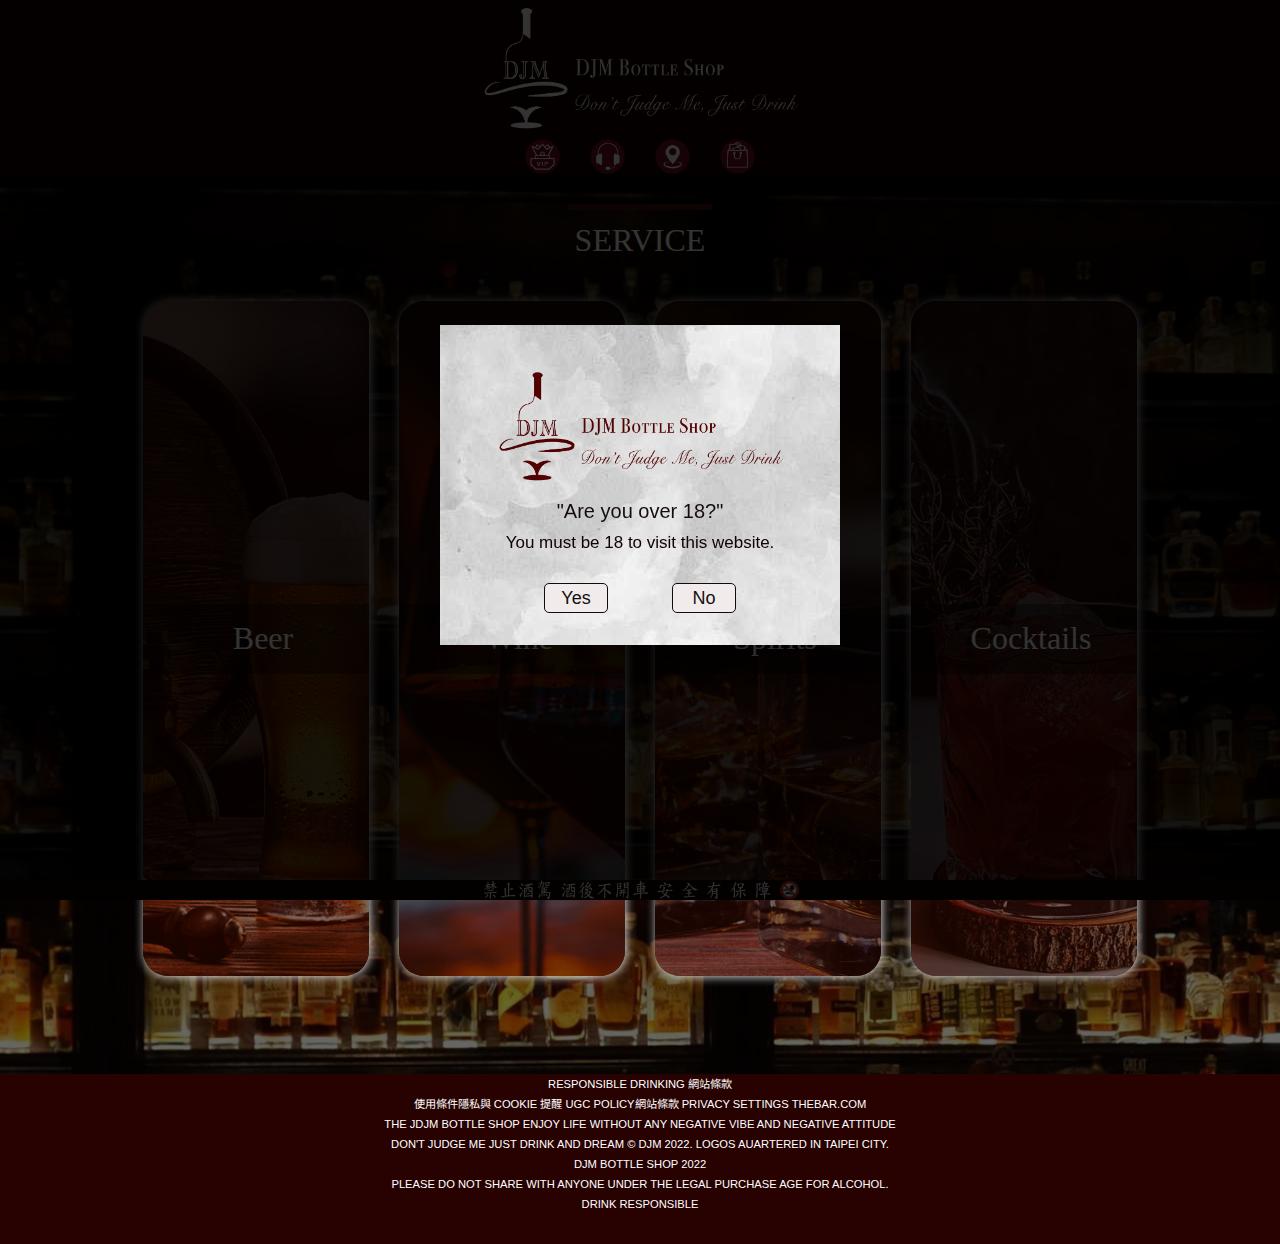
<file: index.html>
<!DOCTYPE html>
<html lang="zh-Hant-TW">

<head>
    <meta charset="UTF-8">
        <meta http-equiv="X-UA-Compatible" content="IE=edge">
        <!-- <meta name="viewport" content="width=device-width, initial-scale=1.0"> -->
        <meta name="viewport" content="width=device-width, initial-scale=1.0, maximum-scale=1.0, user-scalable=0">
        <!-- ESO -->
        <meta name="keywords" content="DJM, Bottle Shop , drinks, beer" />
        <meta name="description" content="DJM Bottle Shop, 2022年正式設立網路平台，不單有實體銷售門市提供酒類與相關產品資訊和透明化的價格，以產品來歷可靠且品質保證作為經營宗旨。" />
        <meta name="author" content="DJM">
        <meta name="copyright" content="DJM Bottle Shop">
        <!-- title -->
        <title>index</title>
        <!-- icon -->
        <link rel="shortcut icon" href="favicon.ico" />
        <link rel="icon" href="images/logo/DJMLogowb.png">
        <!-- Bootstrap CSS -->
        <link href="https://cdn.jsdelivr.net/npm/bootstrap@5.2.0/dist/css/bootstrap.min.css" rel="stylesheet"
            integrity="sha384-gH2yIJqKdNHPEq0n4Mqa/HGKIhSkIHeL5AyhkYV8i59U5AR6csBvApHHNl/vI1Bx" crossorigin="anonymous">
        <!-- CSS -->
    <link rel="stylesheet" href="style/style.css">
</head>

<body>
    <div id="age-verify">
        <div class="window">
            <img src="images/index/DJM Logo-sgh.png" alt="">
            <div id="age-text">
                <span class="age_title">"Are you over 18?"</span>
                <span>You must be 18 to visit this website.</span>
            </div>
            <div id="under-age" class="hiddenText">
                <span class="age_title">Sorry!</span>
                <span>You need to be at least 18 to visit our website.</span>
            </div>
            <button id="yes" class="yes">Yes</button>
            <button id="no" class="no">No</button>
        </div>
    </div>
    <header id="topbar">
        <!-- logo -->
        <h1><img src="images/logo/DJM Logo-sgh.png" alt="DJM商標"></h1>
        <!-- 選單區 -->
        <nav>
            <ul class="icon">
                <a href="form.html">
                    <li class="icon_VIP"></li>
                </a>
                <a href="contact.html">
                    <li class="icon_service"></li>
                </a>
                <a href="location.html">
                    <li class="icon_location"></li>
                </a>
                <a href="Shopping.html">
                    <li class="icon_shopping"></li>
                </a>
            </ul>
        </nav>
    </header>
    <main>
        <section id="service" class="news">
            <h2 class="title">SERVICE</h2>
            <div class="box_list">
                <!--div.item$*4>div>h2{SERVICE TITLE}+p>a[href="#"] -->
                <div class="item1">
                    <a href="beer.html">
                        <div class="text">
                            <h2>Beer</h2>
                        </div>
                    </a>
                </div>
                <div class="item2">
                    <a href="wine.html">
                        <div class="text">
                            <h2>Wine</h2>
                        </div>
                    </a>
                </div>
                <div class="item3">
                    <a href="spirts.html">
                        <div class="text">
                            <h2>Spirits</h2>
                        </div>
                    </a>
                </div>
                <div class="item4">
                    <a href="cocktails.html">
                        <div class="text">
                            <h2>Cocktails</h2>
                        </div>
                    </a>
                </div>
            </div>
        </section>

    </main>
    <footer>
        <div class="policy">
            <h1>
                <p>RESPONSIBLE DRINKING 網站條款</p>
                <p>使用條件隱私與 COOKIE 提醒 UGC POLICY網站條款 PRIVACY SETTINGS THEBAR.COM</p>
                <p>THE JDJM BOTTLE SHOP ENJOY LIFE WITHOUT ANY NEGATIVE VIBE AND NEGATIVE ATTITUDE</p>
                <p>DON'T JUDGE ME JUST DRINK AND DREAM © DJM 2022. LOGOS AUARTERED IN TAIPEI CITY.</p>
                <p>DJM BOTTLE SHOP 2022</p>
                <p>PLEASE DO NOT SHARE WITH ANYONE UNDER THE LEGAL PURCHASE AGE FOR ALCOHOL.</p>
                <p>DRINK RESPONSIBLE</p>
            </h1>

        </div>
        <div class="warning">
            <p><img src="images/Warning1.png"></p>
        </div>

    </footer>
    <script src="https://code.jquery.com/jquery-3.6.1.min.js"></script>
    <script src="https://cdn.jsdelivr.net/npm/bootstrap@5.2.0/dist/js/bootstrap.bundle.min.js"
        integrity="sha384-A3rJD856KowSb7dwlZdYEkO39Gagi7vIsF0jrRAoQmDKKtQBHUuLZ9AsSv4jD4Xa"
        crossorigin="anonymous"></script>
    <script src="script/popup.js"></script>
</body>

</html>
</file>
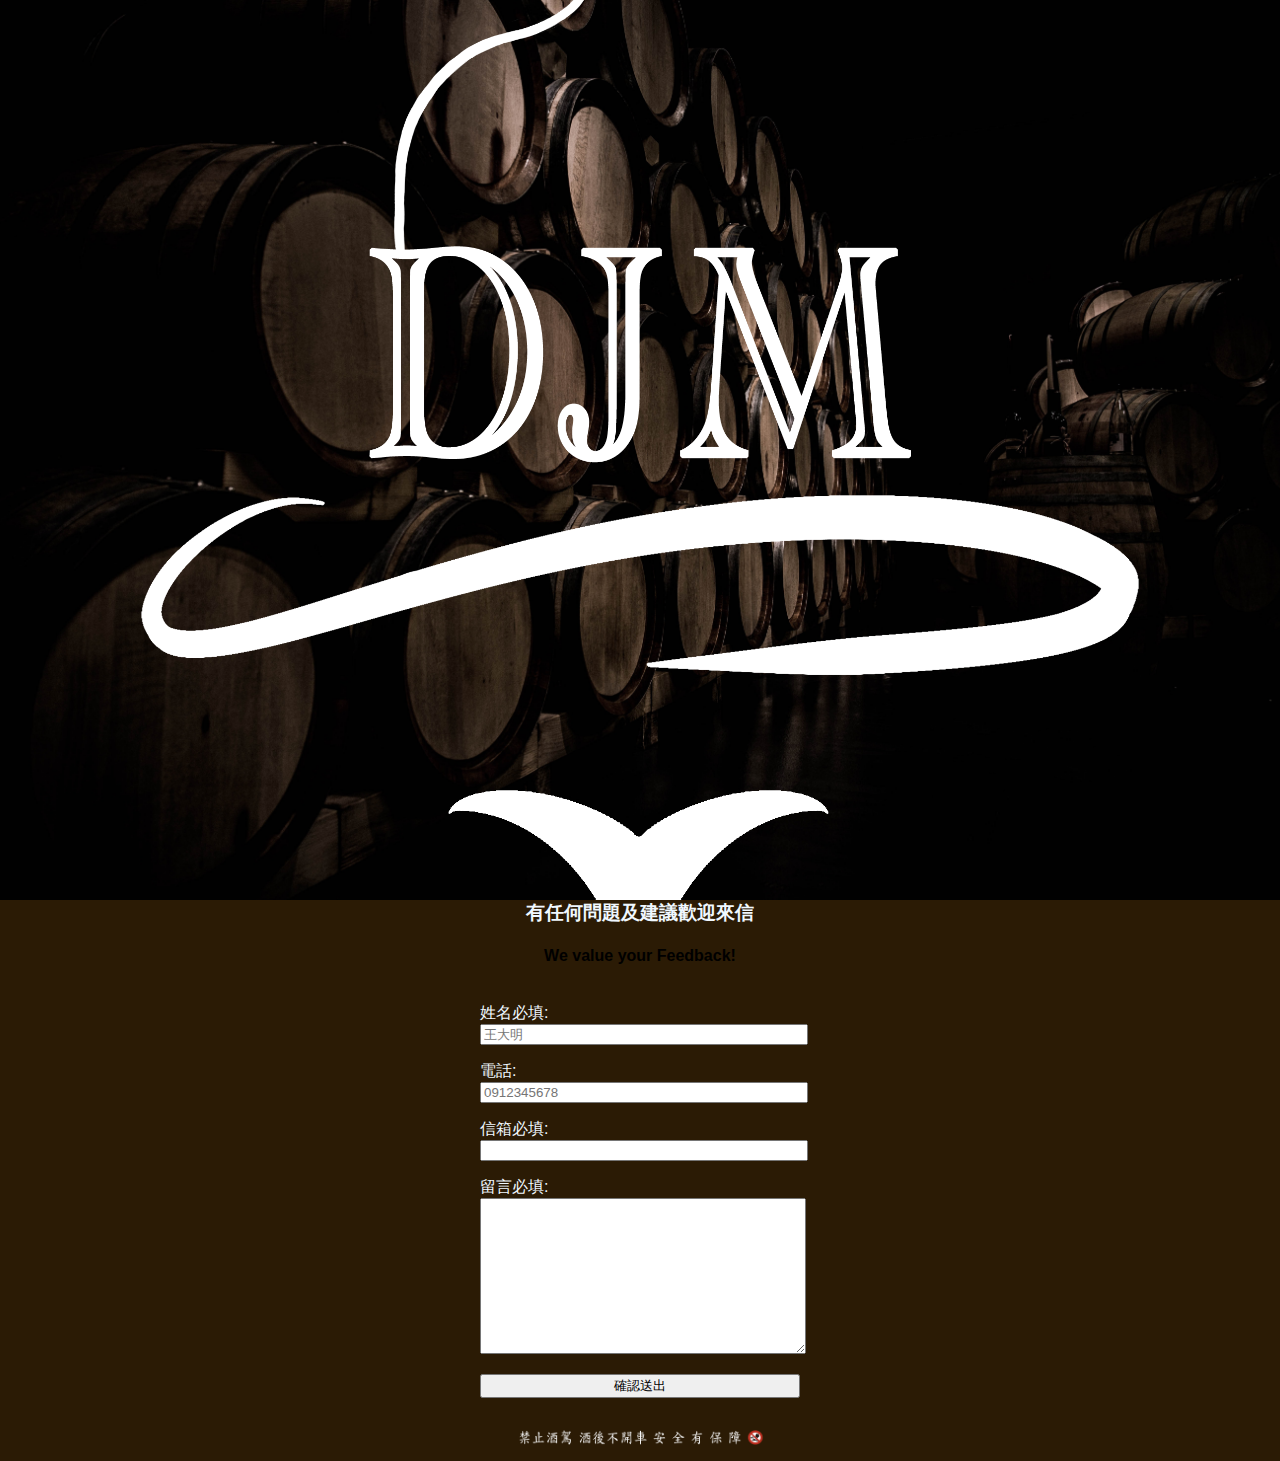
<file: contact.html>
<!DOCTYPE html>
<html lang="zh-Hant-TW">

<head>
  <meta charset="UTF-8">
  <meta http-equiv="X-UA-Compatible" content="IE=edge">
  <meta name="viewport" content="width=device-width, initial-scale=1.0">
  <title>contact</title>
  <link rel="stylesheet" href="style/contact.css">
</head>

<body>


  <div class="banner contact-bn">
    <div><img src="images/logo/DJM Logo.png" alt="DJM商標" onclick="location.href='homepage.html'"></div>
    <h1>CONTACT US</h1>
    <h3>聯絡我們</h3>
    <header id="topbar">
      <!-- 選單區 -->
      <nav>
        <ul class="icon">
          <a href="form.html">
            <li class="icon_VIP"></li>
          </a>
          <a href="contact.html">
            <li class="icon_service"></li>
          </a>
          <a href="location.html">
            <li class="icon_location"></li>
          </a>
          <a href="Shopping.html"><!-- target="_blank" 是使a連結另分頁 -->
            <li class="icon_shopping"></li>
          </a>
        </ul>
      </nav>
    </header>
  </div>


  <section class="content">
    <h3>有任何問題及建議歡迎來信</h3>
    <h4>We value your Feedback!</h4>
    <form id="form" name="form" method="post">
      <p>
        <label for="name">姓名<span>必填</span>:</label>
        <input name="name" type="text" required="required" id="name" placeholder="王大明" title="姓名欄位" size="15" />
      </p>
      <p>
        <label for="tel">電話:</label>
        <input name="tel" type="tel" id="tel" placeholder="0912345678" title="電話欄位" autocomplete="on" maxlength="10" />
      </p>
      <p>
        <label for="email">信箱<span>必填</span>:</label>
        <input name="email" type="email" id="email" title="信箱欄位" autocomplete="on" />
      </p>
      <p>
        <label for="message">留言<span>必填</span>:</label>
        <textarea name="message" id="message" cols="45" rows="10"></textarea>
      </p>
      <p>
        <input type="submit" name="submit" id="submit" value="確認送出" />
      </p>
    </form>
  </section>
  <footer>
    <div class="warning">
      <p><img src="images/shopping/Warning1.png"></p>
    </div>
  </footer>

</body>

</html>
</file>
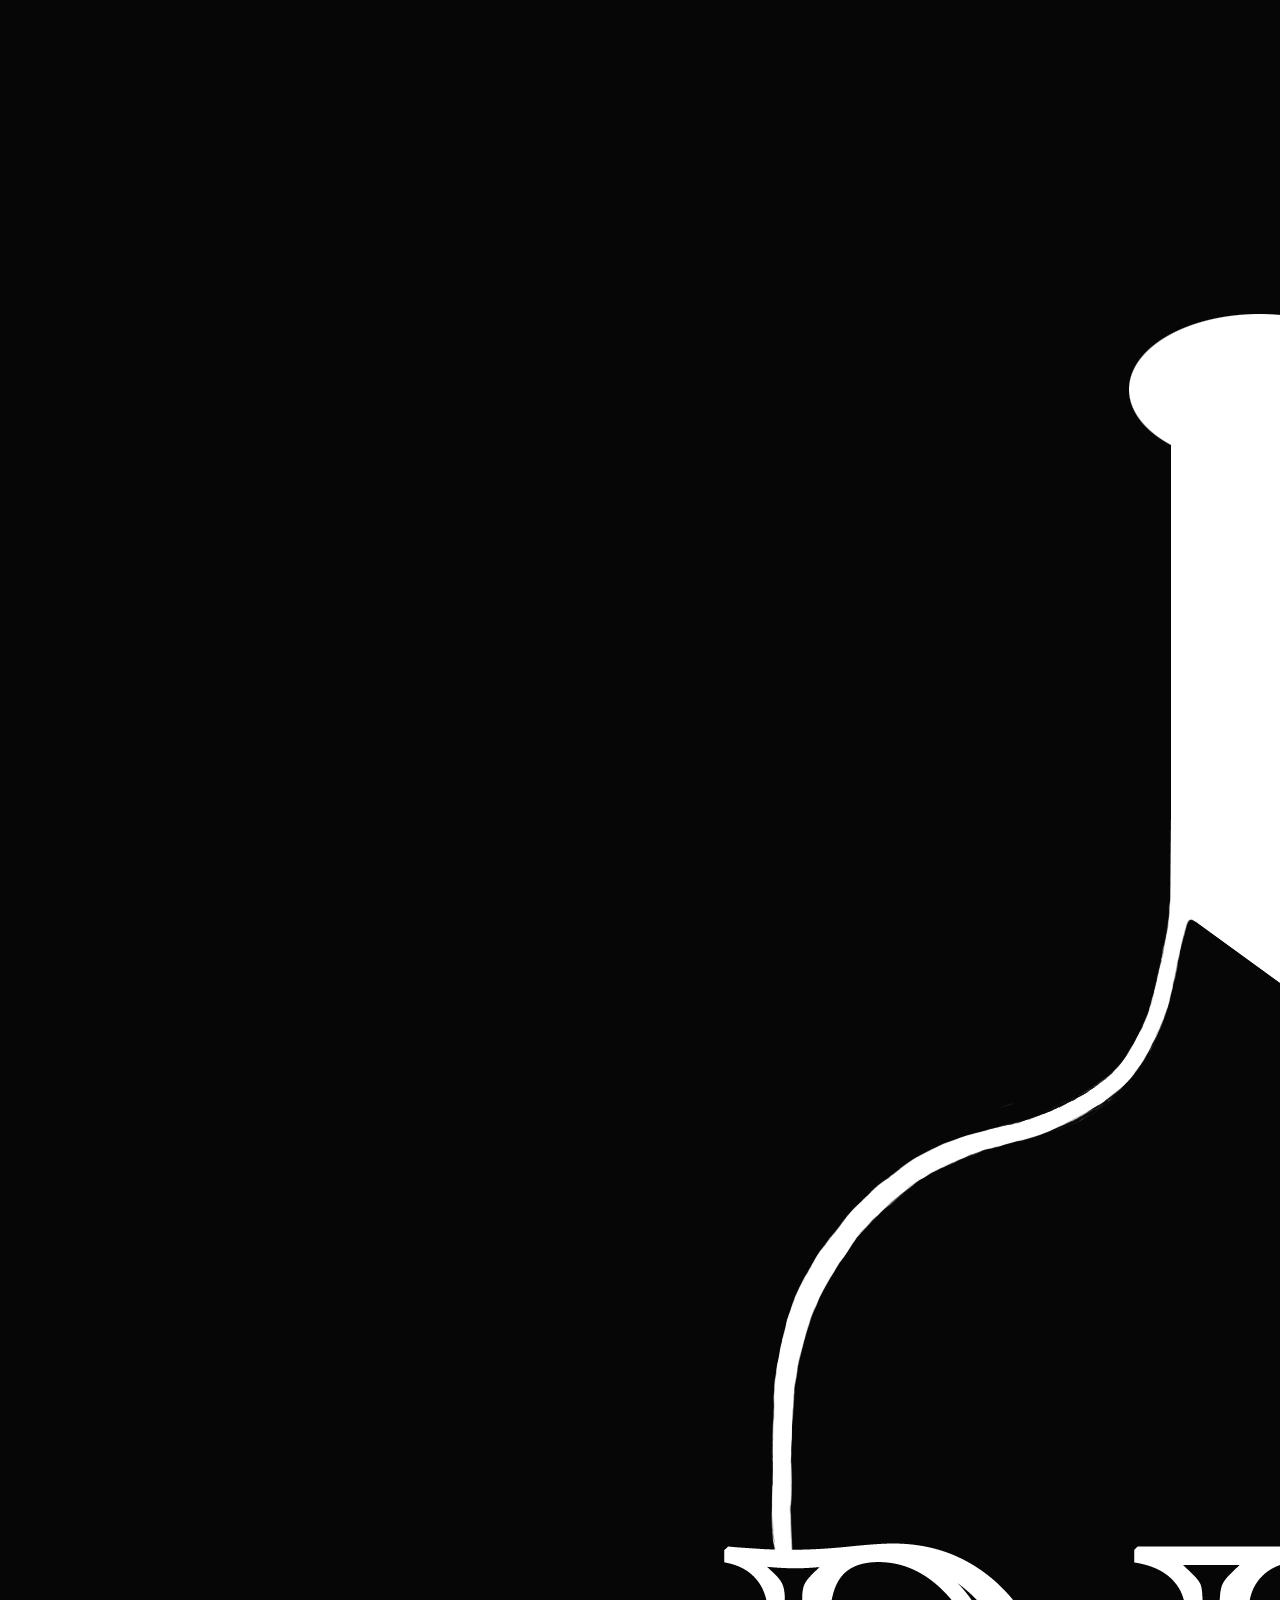
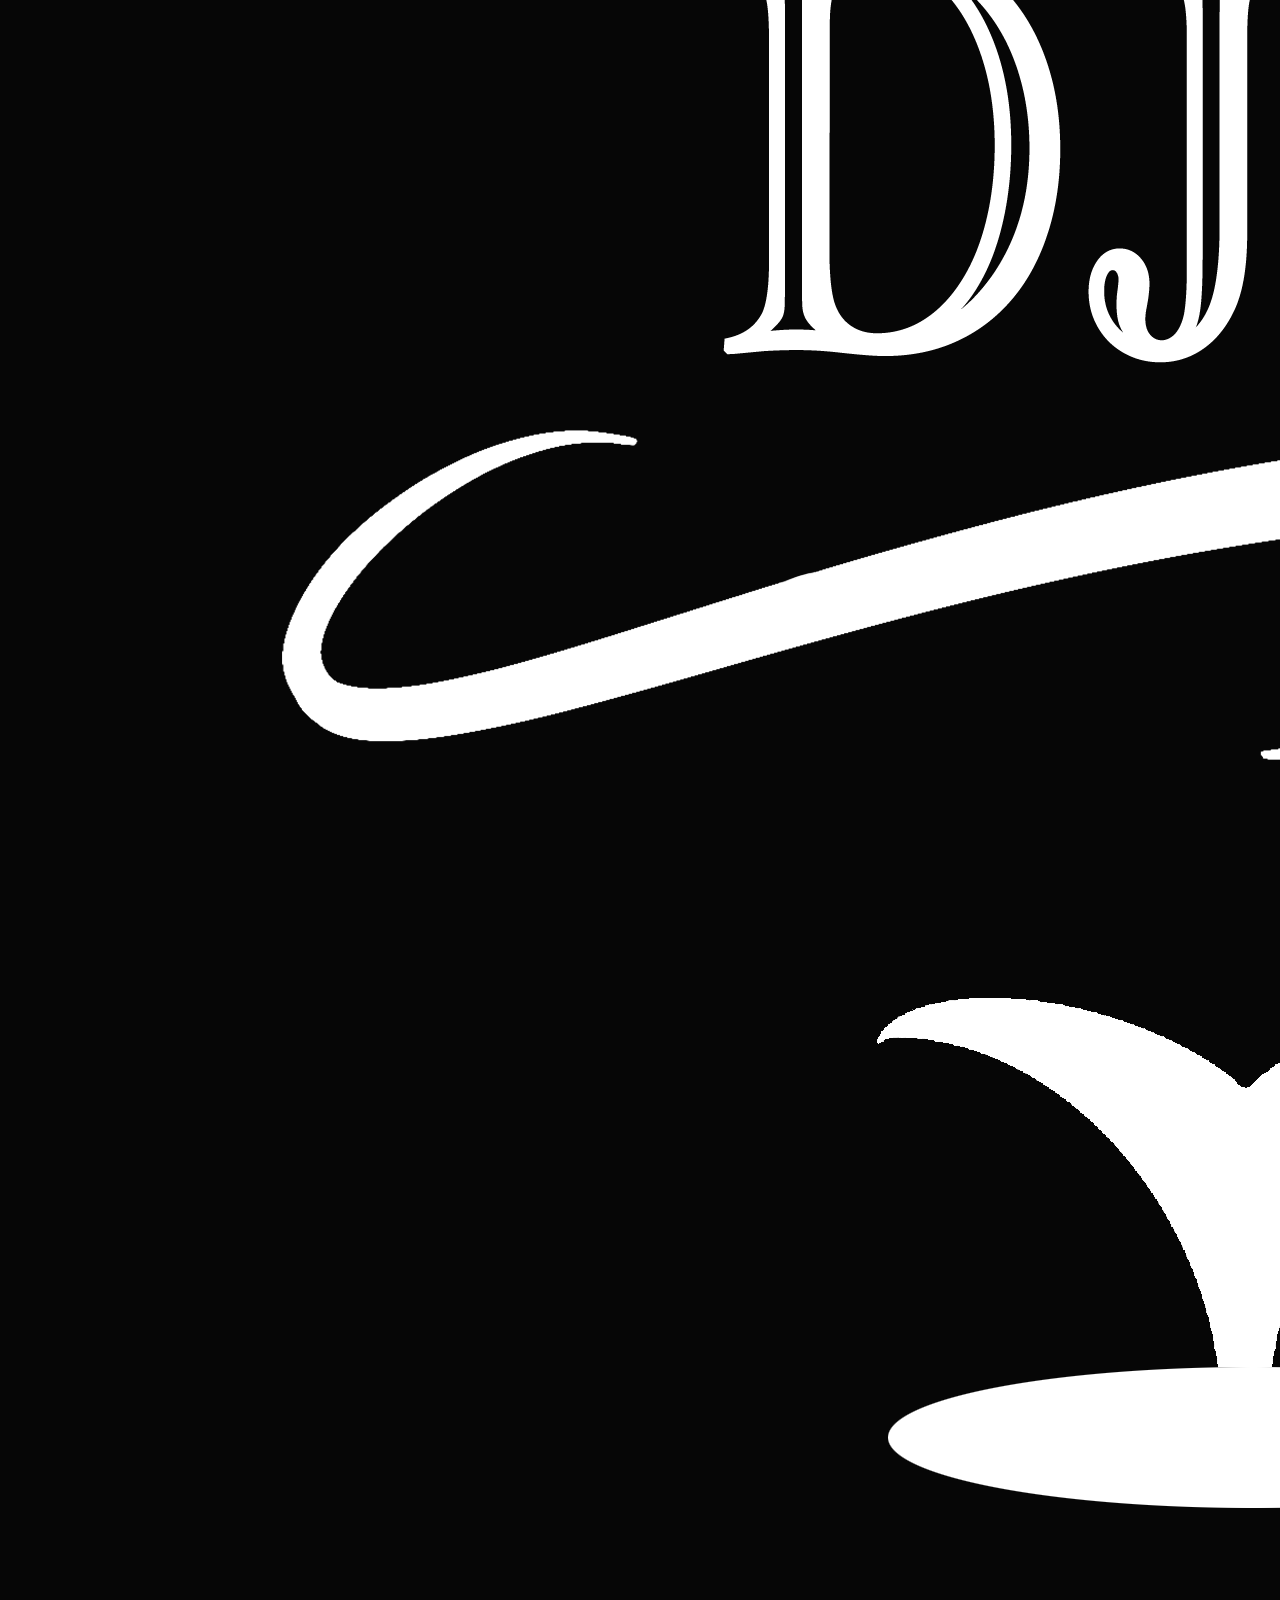
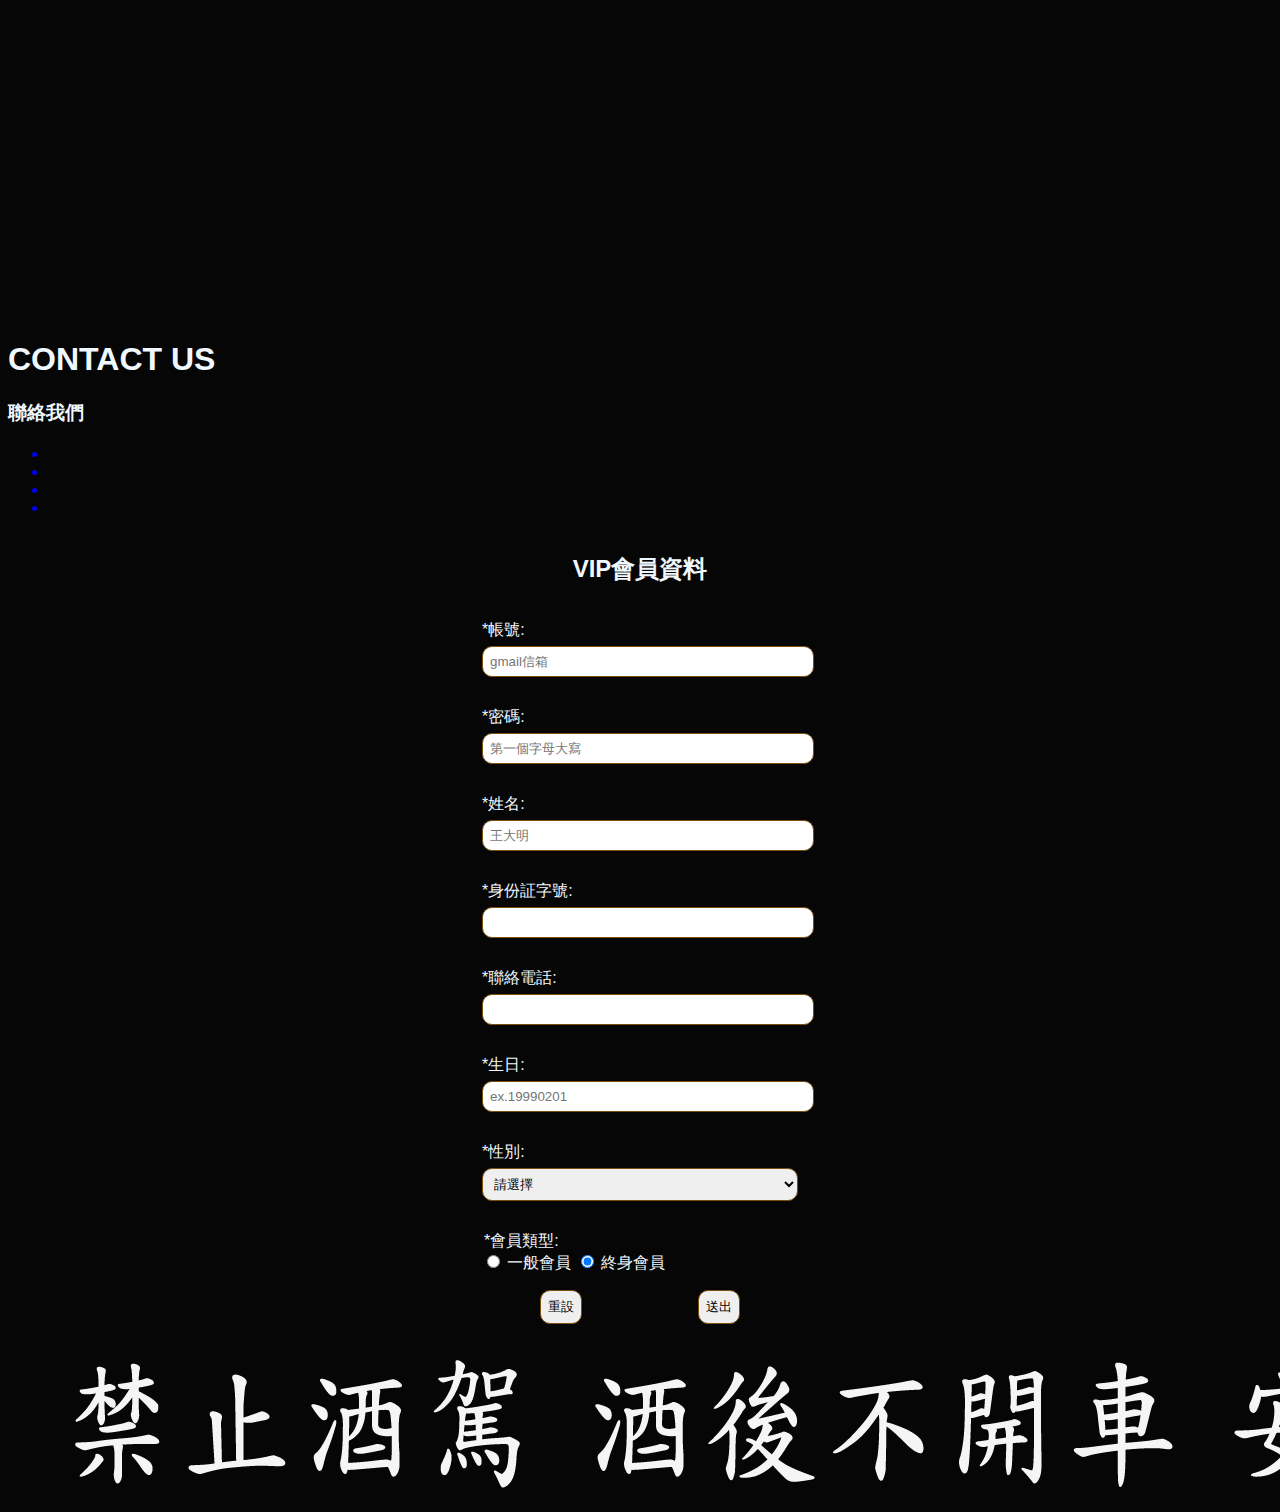
<file: form.html>
<!doctype html>
<html>

<head>
  <meta charset="utf-8">
  <meta name="viewport" content="width=device-width, initial-scale=1.0">
  <title>VIP表單</title>
  <link rel="stylesheet" href="style/form.css">
</head>

<body>
  <div class="banner contact-bn">
    <div><img src="images/logo/DJM Logo.png" alt="DJM商標" onclick="location.href='homepage.html'"></div>
    <h1>CONTACT US</h1>
    <h3>聯絡我們</h3>
    <header id="topbar">
      <!-- 選單區 -->
      <nav>
        <ul class="icon">
          <a href="form.html">
            <li class="icon_VIP"></li>
          </a>
          <a href="contact.html">
            <li class="icon_service"></li>
          </a>
          <a href="location.html">
            <li class="icon_location"></li>
          </a>
          <a href="Shopping.html"><!-- target="_blank" 是使a連結另分頁 -->
            <li class="icon_shopping"></li>
          </a>
        </ul>
      </nav>
    </header>
  </div>

  <section>

    <div class="top">
      <div>
        <h2>VIP會員資料</h2>
      </div>
    </div>

    <form id="form1" name="form1" method="post">
      <p>
        <label for="account">*帳號:</label>
        <input name="account" class="item_style" type="text" id="account" placeholder="gmail信箱" required="required">
      </p>
      <p>
        <label for="password">*密碼:</label>
          <input name="password" class="item_style" type="password" id="password" placeholder="第一個字母大寫" required="required">
      </p>
      <p>
        <label for="name">*姓名:</label>
        <input type="text" class="item_style" name="name" required="required" id="name" placeholder="王大明" title="姓名欄位" size="15">
      </p>
      <p>
        <label for="idnauber">*身份証字號:</label>
        <input name="idnauber" class="item_style" type="text" id="idnumber" size="16" maxlength="10" required="required">
      </p>
      <p>
        <label for="tel">*聯絡電話:</label>
        <input type="tel" class="item_style" name="tel" id="tel" required="required">
      </p>
      <p>
        <label for="birthday">*生日:</label>
        <input type="birthday" class="item_style" name="date" id="birthday" placeholder="ex.19990201"
          equired="required">
      </p>
      <p>
        <label for="sex">*性別:</label>
        <select name="select" class="item_style" id="sex" required="required">
          <option>請選擇</option>
          <option value="男">生理男</option>
          <option value="女">生理女</option>
        </select>
      </p>
      <p>
        <fieldset style="border: none; margin: 0; padding: 0;">
          <legend>*會員類型:</legend>
          <input type="radio" name="member" id="member_0" value="一般會員">
          <label for="member_0">一般會員</label>
  
          <input type="radio" name="member" id="member_1" value="終身會員" checked="checked">
          <label for="member_1">終身會員</label>
        </fieldset>
      </p>
      <p class="button">
        <input type="reset" name="reset" id="reset" value="重設">
        <input type="submit" name="submit" id="submit" value="送出">
      </p>
    </form>
  </section>
  <footer>
    <div class="warning">
      <p><img src="images/shopping/Warning1.png"></p>
    </div>
  </footer>

</body>

</html>
</file>
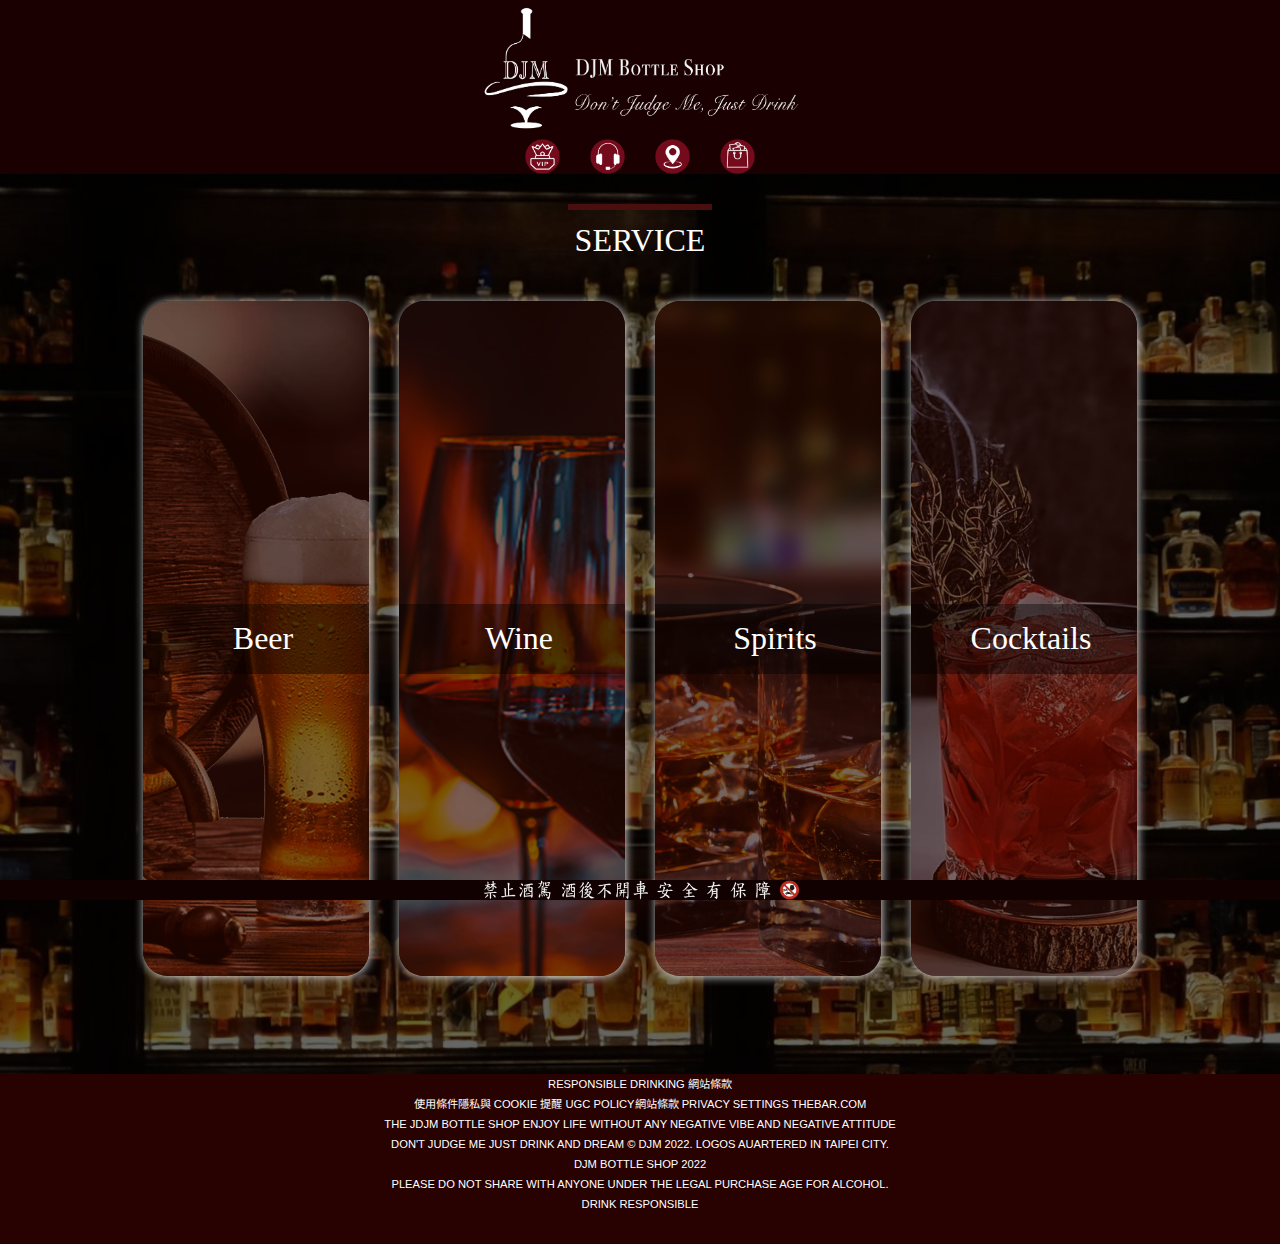
<file: homepage.html>
<!DOCTYPE html>
<html lang="zh-Hant-TW">

<head>
    <meta charset="UTF-8">
        <meta http-equiv="X-UA-Compatible" content="IE=edge">
        <!-- <meta name="viewport" content="width=device-width, initial-scale=1.0"> -->
        <meta name="viewport" content="width=device-width, initial-scale=1.0, maximum-scale=1.0, user-scalable=0">
        <!-- ESO -->
        <meta name="keywords" content="DJM, Bottle Shop , drinks, beer" />
        <meta name="description" content="DJM Bottle Shop, 2022年正式設立網路平台，不單有實體銷售門市提供酒類與相關產品資訊和透明化的價格，以產品來歷可靠且品質保證作為經營宗旨。" />
        <meta name="author" content="DJM">
        <meta name="copyright" content="DJM Bottle Shop">
        <!-- title -->
        <title>homepage</title>
        <!-- icon -->
        <link rel="shortcut icon" href="favicon.ico" />
        <link rel="icon" href="images/logo/DJMLogowb.png">
        <!-- Bootstrap CSS -->
        <link href="https://cdn.jsdelivr.net/npm/bootstrap@5.2.0/dist/css/bootstrap.min.css" rel="stylesheet"
            integrity="sha384-gH2yIJqKdNHPEq0n4Mqa/HGKIhSkIHeL5AyhkYV8i59U5AR6csBvApHHNl/vI1Bx" crossorigin="anonymous">
        <!-- CSS -->
    <link rel="stylesheet" href="style/style.css">
</head>

<body>
    <!-- <div id="age-verify">
        <div class="window">
            <img src="images/index/DJM Logo-sgh.png" alt="">
            <div id="age-text">
                <span class="age_title">"Are you over 18?"</span>
                <span>You must be 18 to visit this website.</span>
            </div>
            <div id="under-age" class="hiddenText">
                <span class="age_title">Sorry!</span>
                <span>You need to be at least 18 to visit our website.</span>
            </div>
            <button id="yes" class="yes">Yes</button>
            <button id="no" class="no">No</button>
        </div>
    </div> -->
    <header id="topbar">
        <!-- logo -->
        <h1><img src="images/logo/DJM Logo-sgh.png" alt="DJM商標"></h1>
        <!-- 選單區 -->
        <nav>
            <ul class="icon">
                <a href="form.html" >
                    <li class="icon_VIP"></li>
                </a>
                <a href="contact.html">
                    <li class="icon_service"></li>
                </a>
                <a href="location.html">
                    <li class="icon_location"></li>
                </a>
                <a href="Shopping.html" ><!-- target="_blank" 是使a連結另分頁 -->
                    <li class="icon_shopping"></li>
                </a>
            </ul>
        </nav>
    </header>
    <main>
        <section id="service" class="news">
            <h2 class="title">SERVICE</h2>
            <div class="box_list">
                <!--div.item$*4>div>h2{SERVICE TITLE}+p>a[href="#"] -->
                <div class="item1">
                    <a href="beer.html">
                        <div class="text">
                            <h2>Beer</h2>
                        </div>
                    </a>
                </div>
                <div class="item2">
                    <a href="wine.html">
                        <div class="text">
                            <h2>Wine</h2>
                        </div>
                    </a>
                </div>
                <div class="item3">
                    <a href="spirts.html">
                        <div class="text">
                            <h2>Spirits</h2>
                        </div>
                    </a>
                </div>
                <div class="item4">
                    <a href="cocktails.html">
                        <div class="text">
                            <h2>Cocktails</h2>
                        </div>
                    </a>
                </div>
            </div>
        </section>

    </main>
    <footer>
        <div class="policy">
            <h1>
                <p>RESPONSIBLE DRINKING 網站條款</p>
                <p>使用條件隱私與 COOKIE 提醒 UGC POLICY網站條款 PRIVACY SETTINGS THEBAR.COM</p>
                <p>THE JDJM BOTTLE SHOP ENJOY LIFE WITHOUT ANY NEGATIVE VIBE AND NEGATIVE ATTITUDE</p>
                <p>DON'T JUDGE ME JUST DRINK AND DREAM © DJM 2022. LOGOS AUARTERED IN TAIPEI CITY.</p>
                <p>DJM BOTTLE SHOP 2022</p>
                <p>PLEASE DO NOT SHARE WITH ANYONE UNDER THE LEGAL PURCHASE AGE FOR ALCOHOL.</p>
                <p>DRINK RESPONSIBLE</p>
            </h1>

        </div>
        <div class="warning">
            <p><img src="images/Warning1.png"></p>
        </div>

    </footer>
    <script src="https://code.jquery.com/jquery-3.6.1.min.js"></script>
    <script src="https://cdn.jsdelivr.net/npm/bootstrap@5.2.0/dist/js/bootstrap.bundle.min.js"
        integrity="sha384-A3rJD856KowSb7dwlZdYEkO39Gagi7vIsF0jrRAoQmDKKtQBHUuLZ9AsSv4jD4Xa"
        crossorigin="anonymous"></script>
    <!-- <script src="script/popup.js"></script> -->
</body>

</html>
</file>
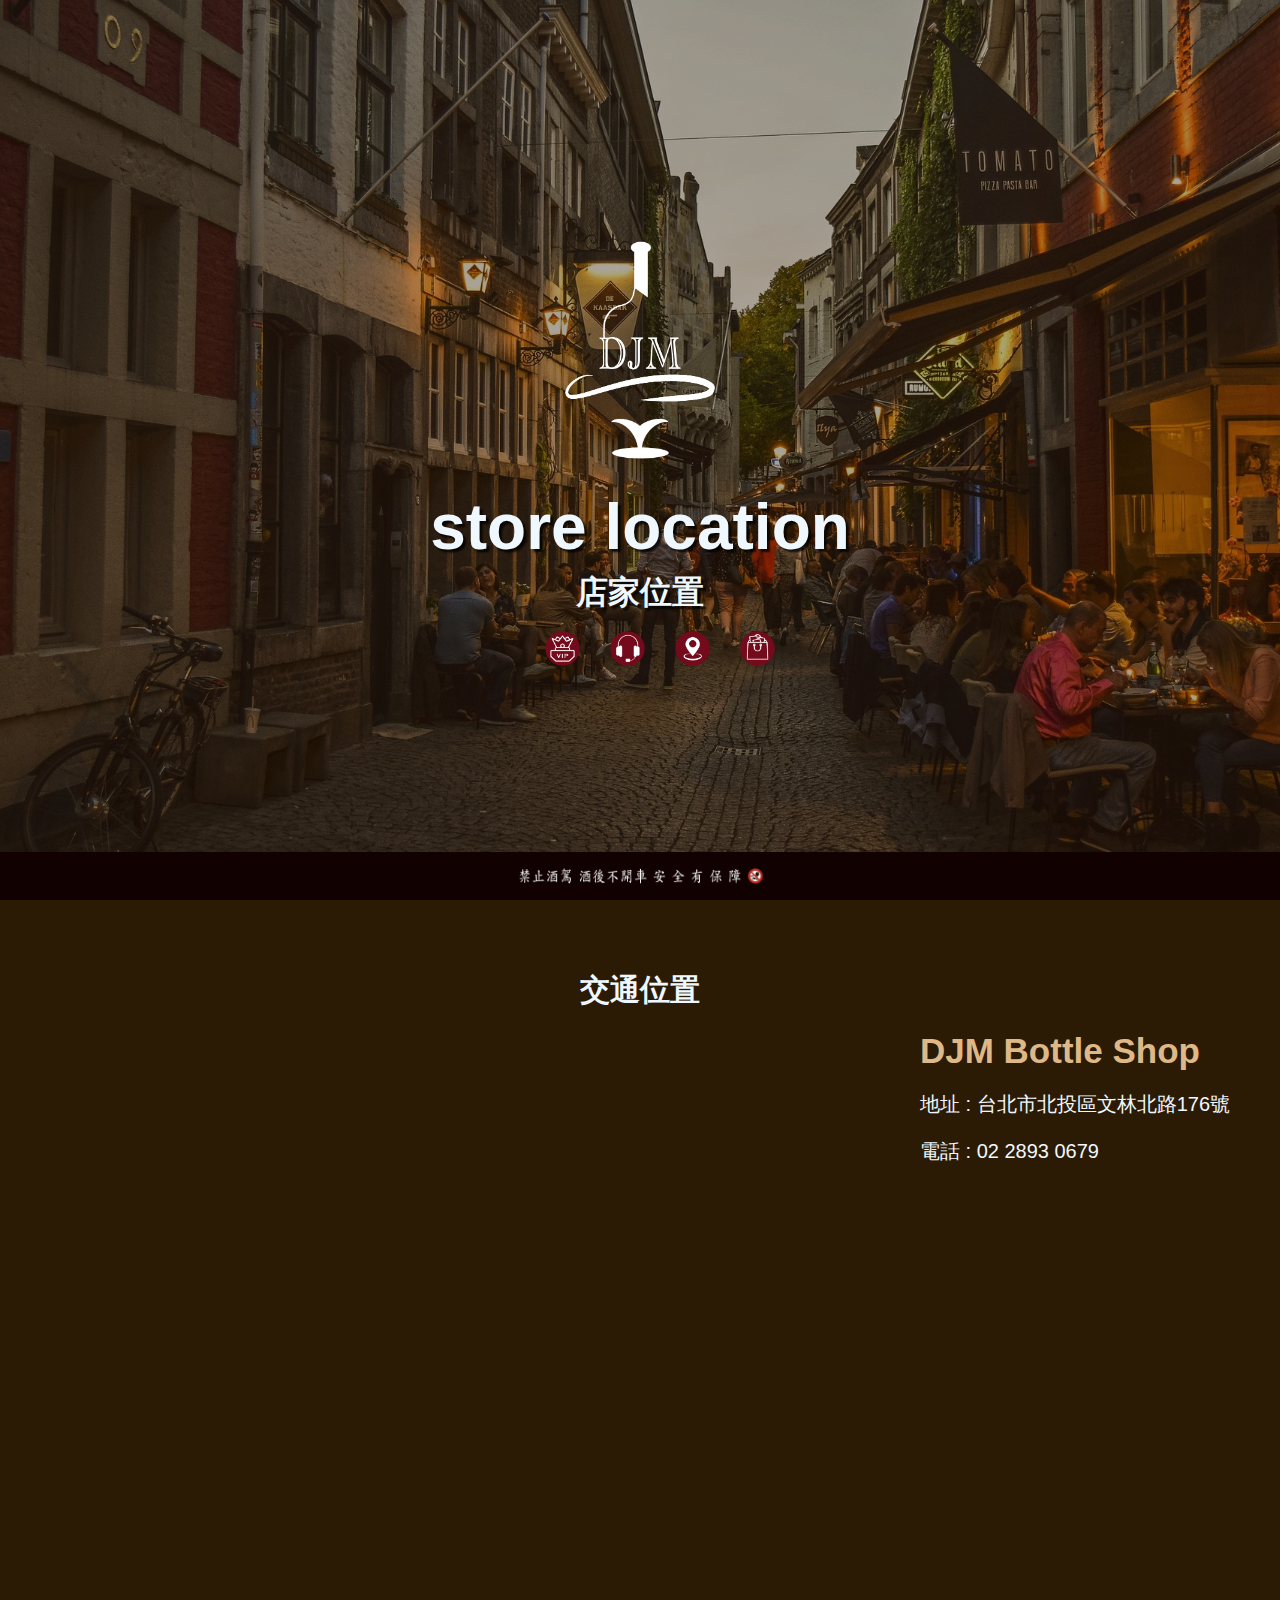
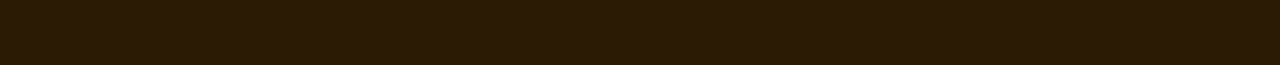
<file: location.html>
<!DOCTYPE html>
<html lang="zh-Hant-TW">

<head>
  <meta charset="UTF-8">
  <meta http-equiv="X-UA-Compatible" content="IE=edge">
  <meta name="viewport" content="width=device-width, initial-scale=1.0">
  <title>location</title>
  <link rel="stylesheet" href="style/location.css">
</head>

<body>


  <div class="banner contact-bn">
    <div><img src="images/logo/DJM Logo.png" alt="DJM商標" onclick="location.href='homepage.html'"></div>
    <h1>store location</h1>
    <h3>店家位置</h3>
    <header id="topbar">
      <!-- 選單區 -->
      <nav>
        <ul class="icon">
          <a href="form.html" >
            <li class="icon_VIP"></li>
        </a>
        <a href="contact.html">
            <li class="icon_service"></li>
        </a>
        <a href="location.html">
            <li class="icon_location"></li>
        </a>
        <a href="Shopping.html" ><!-- target="_blank" 是使a連結另分頁 -->
            <li class="icon_shopping"></li>
        </a>
        </ul>
      </nav>
    </header>
  </div>

  
    <section class="content">
      <h1>交通位置</h3>
      <div class="map">
        <iframe src="https://www.google.com/maps/embed?pb=!1m18!1m12!1m3!1d7225.700146794198!2d121.50771425390627!3d25.106935999999987!2m3!1f0!2f0!3f0!3m2!1i1024!2i768!4f13.1!3m3!1m2!1s0x3442ae9363d8380b%3A0xfebf5d786969abe7!2z5LiW6YGU5rSL6YWS!5e0!3m2!1szh-TW!2stw!4v1673247719087!5m2!1szh-TW!2stw" width="800" height="550" style="border:0;" allowfullscreen="" loading="lazy" referrerpolicy="no-referrer-when-downgrade"></iframe>
        <div>
          <h3>DJM Bottle Shop</h3>
          <p>地址 : 台北市北投區文林北路176號</p>
          <p>電話 : 02 2893 0679</p>
        </div>
      </div>
      
    </section>
    <footer>
      <div class="warning">
        <p><img src="images/shopping/Warning1.png"></p>
      </div>
    </footer>

</body>

</html>
</file>
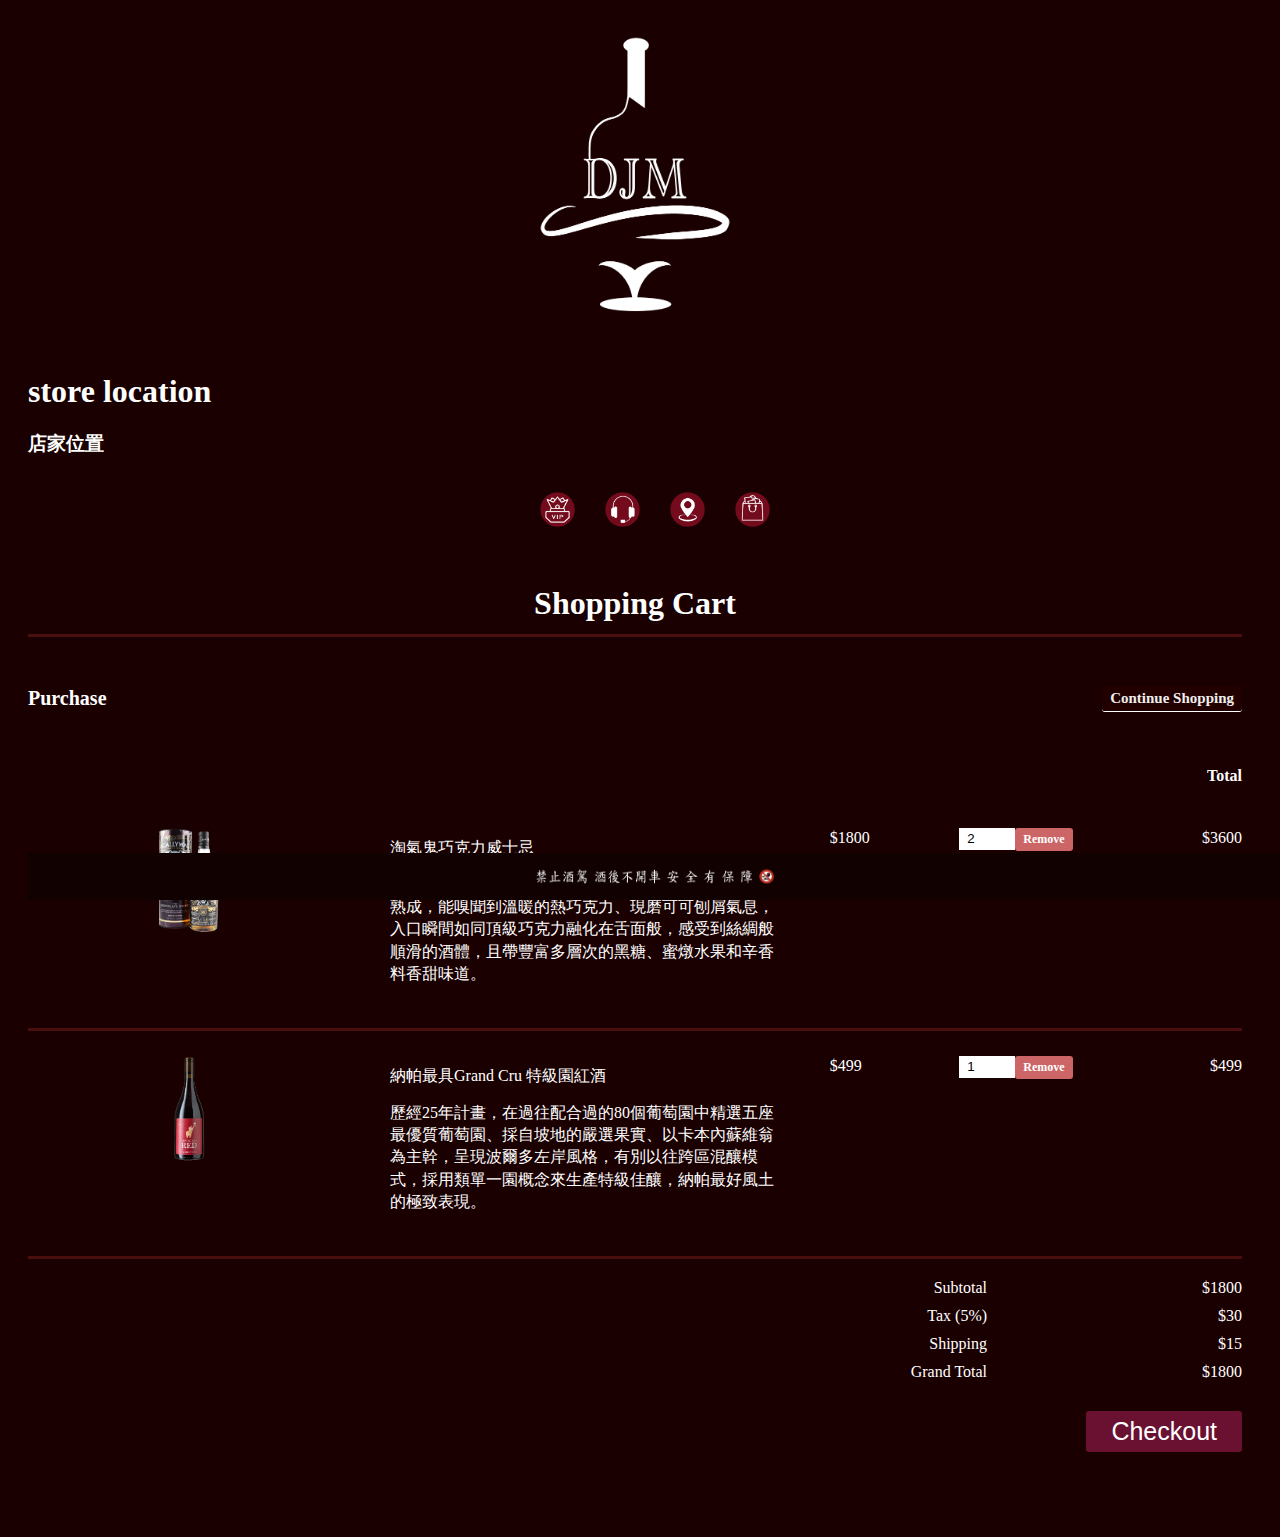
<file: Shopping.html>
<!DOCTYPE html>
<html lang="zh-Hant-TW">

<head>
  <meta charset="UTF-8">
  <meta name="viewport" content="width=device-width, initial-scale=1.0">
  <link rel="icon" href="images/DJMLogowb.png">
  <link rel="stylesheet" href="style/Shopping.css">
  <title>DJM Bottle Shop</title>
</head>

<body>

  <div class="banner contact-bn">
    <div><img src="images/logo/DJM Logo.png" alt="DJM商標" onclick="location.href='homepage.html'"></div>
    <h1>store location</h1>
    <h3>店家位置</h3>
    <header id="topbar">
      <!-- 選單區 -->
      <nav>
        <ul class="icon">
          <a href="form.html" >
            <li class="icon_VIP"></li>
        </a>
        <a href="contact.html">
            <li class="icon_service"></li>
        </a>
        <a href="location.html">
            <li class="icon_location"></li>
        </a>
        <a href="Shopping.html" ><!-- target="_blank" 是使a連結另分頁 -->
            <li class="icon_shopping"></li>
        </a>
        </ul>
      </nav>
    </header>
  </div>

  <main>
    <section id="Shopping cart" class="cart">
      <h2 class="title">Shopping Cart</h2>
      <span></span>
    </section>
    <span></span>
  </main>
  <section>
    <div class="Header">
      <h3 class="Heading">Purchase</h3>
      <input type="button" onclick="location.href='homepage.html'" value="Continue Shopping" class="Action">
    </div>
  </section>
  <section>
    <div class="description">
      <h6 class="totalprice">Total</h6>
    </div>
  </section>
  <div class="product">
    <div class="product-image">
      <img src="images/shopping/ChoWhi.png">
    </div>
    <div class="product-details">
      <div class="product-title">淘氣鬼巧克力威士忌</div>
      <p class="product-description">
        全程皆在精選的、擁有濃郁巧克力甜美氣息的雪莉桶中熟成，能嗅聞到溫暖的熱巧克力、現磨可可刨屑氣息，入口瞬間如同頂級巧克力融化在舌面般，感受到絲綢般順滑的酒體，且帶豐富多層次的黑糖、蜜燉水果和辛香料香甜味道。</p>
    </div>
    <div class="product-price">1800</div>
    <div class="product-quantity">
      <input type="number" value="2" min="1">
    </div>
    <div class="product-removal">
      <button class="remove-product">
        Remove
      </button>
    </div>
    <div class="product-line-price">3600</div>
  </div>

  <div class="product">
    <div class="product-image">
      <img src="images/shopping/RW.png">
    </div>
    <div class="product-details">
      <div class="product-title">納帕最具Grand Cru 特級園紅酒</div>
      <p class="product-description">
        歷經25年計畫，在過往配合過的80個葡萄園中精選五座最優質葡萄園、採自坡地的嚴選果實、以卡本內蘇維翁為主幹，呈現波爾多左岸風格，有別以往跨區混釀模式，採用類單一園概念來生產特級佳釀，納帕最好風土的極致表現。</p>
    </div>
    <div class="product-price">499</div>
    <div class="product-quantity">
      <input type="number" value="1" min="1">
    </div>  
    <div class="product-removal">
      <button class="remove-product">
        Remove
      </button>
    </div>
    <div class="product-line-price">499</div>
  </div>

  <div class="totals">
    <div class="totals-item">
      <label>Subtotal</label>
      <div class="totals-value" id="cart-subtotal">1800</div>
    </div>
    <div class="totals-item">
      <label>Tax (5%)</label>
      <div class="totals-value" id="cart-tax">30</div>
    </div>
    <div class="totals-item">
      <label>Shipping</label>
      <div class="totals-value" id="cart-shipping">15</div>
    </div>
    <div class="totals-item totals-item-total">
      <label>Grand Total</label>
      <div class="totals-value" id="cart-total">1800</div>
    </div>
  </div>

  <button class="checkout">Checkout</button>

  </div>
  <script src="https://code.jquery.com/jquery-3.6.1.min.js"></script>
  <script src="https://cdn.jsdelivr.net/npm/bootstrap@5.2.0/dist/js/bootstrap.bundle.min.js"
    integrity="sha384-A3rJD856KowSb7dwlZdYEkO39Gagi7vIsF0jrRAoQmDKKtQBHUuLZ9AsSv4jD4Xa"
    crossorigin="anonymous"></script>
  <script src="script/Shopping.js"></script>
  <footer>
    <div class="warning">
      <p><img src="images/shopping/Warning1.png"></p>
    </div>
  </footer>
</body>


</html>
</file>
<file: style/style.css>
@charset "UTF-8"; /* 國際萬用編碼，一定要放第一行 */
@import url('https://fonts.googleapis.com/css2?family=Noto+Sans+TC:wght@100&family=Edu+VIC+WA+NT+Beginner&family=Merriweather:wght@300&family=Edu+VIC+WA+NT+Beginner&display=swap');
@font-face{
    font-family: PinkyPromise;
    src: url(webfonts/PinkyPromise.otf);
}
*{
    margin: 0;
    padding: 0;
    font: inherit; /* 清除字體所有預設值 */
    box-sizing: border-box; /* (RWD必加)不累加border & padding */
}
body {
    background-color: rgb(26, 0, 0);
    font-family: -apple-system, BlinkMacSystemFont,"Segoe UI", Roboto, Ubuntu,"Helvetica Neue", Helvetica, Arial,
    "PingFang TC", "Noto Sans TC", "⿊體-繁", "Heiti TC", "微軟正⿊體","Microsoft JhengHei",sans-serif;
    color: rgb(255, 255, 255);
}
img{
    display:block;
    margin-left: auto;
    margin-right: auto;
    width: 26%;/* 寬度去符合裝圖片的容器尺寸 */
}

/* age gate */
#age-verify {
    position: fixed;
    z-index: 997;
    top: 0;
    left: 0;
    right: 0;
    bottom: 0;
    background-color: rgba(0, 0, 0, 0.8);
  }
  #age-text{
    margin-top: 10px;
  }
  #age-verify .window {
    position: absolute;
    z-index: 998;
    top: 50%;
    left: 50%;
    width: 400px;
    height: 320px;
    overflow: hidden;
    padding: 40px 40px 20px;
    margin-left: -200px;
    margin-top: -125px;
    background-image: url(../images/formbg.jpg);
    box-sizing: border-box;
    box-shadow: 0 20px 60px rgba(0, 0, 0, 0.2);
  }
  #age-verify img{
      width: 300px;
      margin: 0 auto;
  }
  #age-verify .window span {
    display: block;
    text-align: center;
    margin-bottom: 10px;
    font-family: "Open Sans", sans-serif;
    font-size: 17px;
    color: #110100;
  }
  #age-verify .window span.age_title {
    color: rgb(21, 12, 12);
    font-size: 20px;
  }
  #age-verify .window button {
    border: 0;
    margin: 0;
    padding: 0;
    width: 20%;
    height: 30px;
    color: rgb(20, 17, 17);
    font-size: 18px;
    border: 1px solid rgb(16, 13, 13);
    background-color: rgb(242, 235, 235);
    margin-top: 20px;
    font-family: "Open Sans", sans-serif;
    transform: scale(1);
    border-radius: 5px;
  }
  #age-verify .window button.back {
    display: block;
    float: none;
    margin: auto;
    background-color: #fff;
    color: Red !important;
    margin-top: 20px;
  }
  #age-verify .window button.yes {
    float: left;
    margin-left: 20%;
  }
  #age-verify .window button.no {
    float: right;
    margin-right: 20%;
    margin-bottom: 10px;
  }
  #age-verify .window button:hover {
    transform: scale(1.1);
    box-shadow: 0 20px 60px rgba(0, 0, 0, 0.2);
    background-color: #857c7c;
  }
  #age-verify .window .underBox {
    position: absolute;
    width: 400px;
    height: 250px;
    padding: 40px;
    top: 100%;
    left: 0;
    right: 0;
    background-color: Red;
    transition: 500ms;
    box-sizing: border-box;
  }
  #age-verify .window .underBox * {
    color: #FFF !important;
  }
  #age-verify.hidden {
    opacity: 0;
    visibility: hidden;
  }
  #age-verify.hidden .window {
    transform: scale(0.5);
  }
  #age-verify.under .window .underBox {
    top: 0%;
  }
  .hiddenText {
    display: none;
  }

/* topbar (header) */
#topbar {
    display: block;
    margin-left: auto;
    margin-right: auto;
}
nav {
    display: flex;
    flex-direction: row; /* 主軸垂直排列 */
    align-items: flex-start; /* 副軸垂直排列 */
}
nav ul{
    list-style: none; /* 把ul預設的點點拿掉 */
}
.icon{
    display: flex; /* 讓子元素水平排列 */
    margin-left: auto;
    margin-right: auto;
}
.icon li{
    display: block; /* 改變為區塊才能設定寬高 */
    width: 35px;
    height: 35px;
    margin: 0 15px; /* 上下 左右 */
}
.icon_VIP{
    background-image: url(../images/icon/VIPicon.png); /* svg圖檔會自動與區塊同寬 */
    background-size: 100%; /* 非svg圖檔則須設定100% */
}
.icon_service{
    background-image: url(../images/icon/service-icon.png);
    background-size: 100%;
}
.icon_location{
    background-image: url(../images/icon/location-icon.png);
    background-size: 100%;
}
.icon_shopping{
    background-image: url(../images/icon/shopping-icon.png);
    background-size: 100%;
}
.icon_VIP:hover{
    background-image: url(../images/icon/VIPicon-hover.png);
    background-size: 100%;
}
.icon_service:hover{
    background-image: url(../images/icon/service-icon-hover.png);
    background-size: 100%;
}
.icon_location:hover{
    background-image: url(../images/icon/location-icon-hover.png);
    background-size: 100%;
}
.icon_shopping:hover{
    background-image: url(../images/icon/shopping-icon-hover.png);
    background-size: 100%;
}
.menu{
    display: flex;
}
.menu li{
    padding: 5px 15px; /* 按鈕之間的間距 */
    border: 1px solid transparent; /* border being transparent so it will not move the hover */
}
.menu li:hover{
    border: 1px solid #666; /* 邊框模式 */
    background-color: rgba(255, 255, 255, 0.6); /* RGB Alpha */
}
.menu a{
    color:darkslategrey; /* change org color */
    text-decoration: none; /* cancel org underline */
}

/* main主要內容區 */
section {
    display: flex;
    flex-direction: column;
    align-items: center;
    height: 100vh;
    background-color: rgba(0, 0, 0, .6);
    background-blend-mode: multiply;
    background-image: url(../images/GettyImages_1265468202.7.jpg);
    background-size: cover;
    background-position: center center;
}
.title{
    font-family: Palatino, URW Palladio L, serif;
    font-size: 2rem;
    border-top: rgb(73, 15, 15) 6px solid;
    padding: 12px 7px;
    margin: 30px 0;
}
.box_list{
    display: flex; /* 水平排列 */
    width: 80%;
}
.box_list article{
    flex: 1; /* 平均子元素的寬度 */
    height: 65vh;
    margin: 0 15px;
    box-shadow: 2px 2px 10px #add;
    border-radius: 25px;
    overflow: hidden;
}
/* BANNER區 */
#banner{
 display: flex;/* 水平排列 */
 justify-content: space-between;/* 水平貼齊左右 */
 height: 100vh;
 background-image: url(../images/GettyImages_1265468202.7.jpg);
 background-size: cover;
 background-attachment: fixed;
 filter: opacity(30%);
}
#banner header{
    align-self: center;/* 副軸(垂直)置中對齊 */
    padding-left: 20%;
}
#banner figure img{
    position:absolute;
    z-index: -1;
    object-fit: cover;
    max-height: 95vh;
    width: auto;
    filter: opacity(30%);
}
#banner h1{
    position: center;
}

#banner figure{
    width: 45%;/* 裝圖片的容器尺寸 */
    align-self: flex-end; /* 副軸(垂直)靠下對齊 */
    overflow: hidden;
}


/* service區 */
#news article,.box_list>div{
    flex: 1;/* 自動伸展子元素的寬度比例，各一份 */
    height: 75vh;
    margin: 0 15px;
    box-shadow: 1px 1px 10px #ddd;
    border-radius: 25px;
    overflow: hidden;
}
#news figure{
    height: 60%;
    overflow: hidden; /* 不可以省略 */
}
#news figure img{
    /* width:100%; 寬高都要100% 寬100% 前面已寫過 */
    height: 100%;
    object-fit: cover;
}
#news h2{
    
    font-size: 2rem; /* 如果爸爸沒有設定em 跟rem 就不會改變 */
    padding-left: 5px 25px;
}
#news p{
    padding-left: 5px 25px;
        /* 多行省略 */
        overflow: hidden;
        text-overflow: ellipsis;
        display: -webkit-box;
        -webkit-box-orient: vertical;
        -webkit-line-clamp: 6;
}
#news a{
    color:#666;
    text-decoration: none;
     /* text-align:justify;齊行 */
}
/* SERVICE sec */
.box_list>div{
    position:relative; /* 正常排版就用relative */
    background-size: cover;
    background-position: center;
}
.item1{
    background-image: url(../images/index/beer.png);
    background-size: cover; /* 預設會自動拼貼 */
}
.item2{
    background-image: url(../images/index/wine.png);
    background-size: cover; /* 預設會自動拼貼 */
    background-position: center;
}
.item3{
    background-image: url(../images/index/spirits.png);
    background-size: cover; /* 預設會自動拼貼 */
    background-position: center;
}
.item4{
    background-image: url(../images/index/cocktails.png);
    background-size: cover; /* 預設會自動拼貼 */
    background-position: center;
}
.item1:hover{
    background-image: url(../images/index/beer_hover.png);
    background-size: cover; /* 預設會自動拼貼 */
}
.item2:hover{
    background-image: url(../images/index/wine_hover.png);
    background-size: cover; /* 預設會自動拼貼 */
    background-position: center;
}
.item3:hover{
    background-image: url(../images/index/spirits_hover.png);
    background-size: cover; /* 預設會自動拼貼 */
    background-position: center;
}
.item4:hover{
    background-image: url(../images/index/cocktails_hover.png);
    background-size: cover; /* 預設會自動拼貼 */
    background-position: center;
}
.text{
    font-family: Georgia, 'Times New Roman', Times, serif;
    display: flex;
    justify-content: center; 
    width: 240px;
    height: 70px;
    position: absolute;
    top: 0;
    bottom: 0;
    left: 0;
    margin: auto;
    align-items: center;
    background-color: rgba(0,0,0,0.4);
}
.text h2{
    color: rgb(255, 255, 255);
    
    font-size: 2rem;
    padding-left: 5px 25px;
}
.text p{
    padding: 5px 25px;
}
.text a{
    color: #fff;
    text-decoration: none;
    /* text-align:juestify; 齊行 */
    /* 單行省略 */
    overflow: hidden;
    text-overflow: ellipsis;
    white-space: nowrap; /* 不換行 */
}
.text a{
    color: #fff;
    text-decoration: none;
}


/* warning */
.warning{
    background-color: #110100;
    position: fixed;
    left: 10;
    bottom: 0;
    width: 100%;
    text-align: center;
}
.warningimg{
max-height: 22pt;
/* padding: 0 35%; */
}
footer {
    position: relative;
    height: 170px;
    width: 100%;
    background-color: #45040454;
}
.policy h1{
    position: absolute;
    width: 100%;
    color: #fff;
    line-height: 20px;
    font-size: 0.7em;
    text-align: center;
}



/*---------- 螢幕小於 600 時 ----------*/
@media screen and (max-width: 820px){
    .box_list{
       flex-direction: column;
    }
    .box_list>div{
        flex:none;
        height: 15vh;
        margin: 18px;
    }
    footer{
        margin: 10px;
        bottom: 10px;
    }
    .policy h1{
        /* line-height: 16px; */
        font-size: 0.1 rem;
    }

}
</file>
<file: style/contact.css>
@charset "UTF-8"; /* 國際萬用編碼，一定要放第一行 */

body{
    font-family: -apple-system, BlinkMacSystemFont,"Segoe UI", Roboto, Ubuntu,"Helvetica Neue", Helvetica, Arial,
    "PingFang TC", "Noto Sans TC", "⿊體-繁", "Heiti TC", "微軟正⿊體","Microsoft JhengHei",sans-serif;
    background-color: rgb(43, 27, 5);
    margin: 0 0;
}
img{
    display: block;
    margin: 0 auto;
    width: 20%;
    cursor: pointer;
}

.contact-bn{
    background-image: url(../images/contact/daniel-vogel-PUDQGDlM_V8-unsplash.jpg);
}
.banner{
    height: 100vh;
    overflow: hidden;
    display: flex;
    flex-direction: column;
    justify-content: center;
    align-items: center;
    background-size: cover;
    background-attachment: fixed;
    background-position: center;
}
.banner img{
    width: 100%;
    z-index: -1;
}
.banner figure img{
    display: block;
    margin: 0 auto;
    width: 20%;
    cursor: pointer;
}
.banner h1,h3{
    align-self: center;
    margin: 0 auto;
    color: aliceblue;
}
.banner h1{
    margin-bottom: 7px;
    font-weight: 900;
    font-size: 2.5rem;
}
/* content */
.content{
    display: flex;
    flex-direction: column; /* 主籌垂直 */
    align-items: center; /* 副軸水平 */
}
.content h1{
    align-self: center;
    color: aliceblue;
}
#form{
    width: 25%;
}
#form *{
    width: 100%;
}
#form label{
    display: block;
    color: aliceblue;

}
</file>
<file: style/form.css>
@charset "UTF-8"; /* 國際萬用編碼，一定要放第一行 */
body{
    font-family: -apple-system, BlinkMacSystemFont, "Segoe UI", Roboto, Ubuntu, "Helvetica Neue", Helvetica, Arial , "PingFang TC", "Noto Sans TC", "黑體-繁", "Heiti TC", "微軟正黑體", "Microsoft JhengHei", sans-serif;
    background-color: rgb(6, 6, 6);
    color: aliceblue;
    
}
.top{
    display: flex;
    align-items: center;
}
.top a img{
    max-height: 80px;
}

section{
    display: flex;
    flex-direction: column; /* 主籌垂直 */
    align-items: center; /* 副軸水平 */
}
#form1{
    width: 25%;
} 
#account,#password,#name,#idnumber,#tel,#birthday,#sex,#message {
    display: block;
    margin: 5px 0 30px;
    width: 100%;
}
.item_style{
    border: #7c4f0c 1px solid; /* 邊框的顏色和距離，solid代表線的樣式要實線 */
    padding: 7px;
    border-radius: 10px; /* 邊框的圓弧度 */
}
.button{
    display: flex;
    justify-content: space-around;
}
.button input{
    border: #7c4f0c 1px solid; /* 邊框的顏色和距離，solid代表線的樣式要實線 */
    padding: 7px;
    border-radius: 10px; /* 邊框的圓弧度 */
    cursor: pointer;/* 游標樣式變成手 */
}
</file>
<file: style/location.css>
@charset "UTF-8"; /* 國際萬用編碼，一定要放第一行 */

body{
    font-family: -apple-system, BlinkMacSystemFont,"Segoe UI", Roboto, Ubuntu,"Helvetica Neue", Helvetica, Arial,
    "PingFang TC", "Noto Sans TC", "⿊體-繁", "Heiti TC", "微軟正⿊體","Microsoft JhengHei",sans-serif;
    background-color: rgb(43, 27, 5);
    margin: 0 0;
}
img{
    display: block;
    margin: 0 auto;
    width: 20%;
    cursor: pointer;
}

.banner::before{
    content: "";
    background-image: url(../images/location/location_bg.jpg);
    background-size: cover;
    background-attachment: fixed;
    position: absolute;
    z-index: -1;
    top: 0px;
    right: 0px;
    bottom: 0px;
    left: 0px;
    opacity: 0.6;
}

.banner{
    position: relative;
    height: 100vh;
    overflow: hidden;
    display: flex;
    flex-direction: column;
    justify-content: center;
    align-items: center;
    
    
}
.banner div img{
    width: 15%;
    position: relative;
}

.banner h1,h3{
    align-self: center;
    margin: 0 auto;
    color: aliceblue;
    position: relative;
}
.banner h1{
    font-family: 'Coda Caption', sans-serif;
    margin-bottom: 7px;
    font-weight: 900;
    font-size: 4rem;
    text-shadow: 3px 3px 2px rgba(0,0,0,.8);
}
.banner h3{
    font-size: 2rem;
    text-shadow: 3px 3px 2px rgba(0,0,0,.8);
}

#topbar {
    display: block;
    margin-left: auto;
    margin-right: auto;
  }
  nav {
    display: flex;
    flex-direction: row; /* 主軸垂直排列 */
    align-items: flex-start; /* 副軸垂直排列 */
  }
  nav ul{
    list-style: none; /* 把ul預設的點點拿掉 */
  }
  .icon{
    display: flex; /* 讓子元素水平排列 */
    margin-left: auto;
    margin-right: auto;
  }
  .icon li{
    display: block; /* 改變為區塊才能設定寬高 */
    width: 35px;
    height: 35px;
    margin: 0 15px; /* 上下 左右 */
  }
  .icon_VIP{
    background-image: url(../images/icon/VIPicon.png); /* svg圖檔會自動與區塊同寬 */
    background-size: 100%; /* 非svg圖檔則須設定100% */
    cursor: pointer;
  }
  .icon_service{
    background-image: url(../images/icon/service-icon.png);
    background-size: 100%;
    cursor: pointer;
  }
  .icon_location{
    background-image: url(../images/icon/location-icon.png);
    background-size: 100%;
    cursor: pointer;
  }
  .icon_shopping{
    background-image: url(../images/icon/shopping-icon.png);
    background-size: 100%;
    cursor: pointer;
  }
  .icon_VIP:hover{
    background-image: url(../images/icon/VIPicon-hover.png);
    background-size: 100%;
  }
  .icon_service:hover{
    background-image: url(../images/icon/service-icon-hover.png);
    background-size: 100%;
  }
  .icon_location:hover{
    background-image: url(../images/icon/location-icon-hover.png);
    background-size: 100%;
  }
  .icon_shopping:hover{
    background-image: url(../images/icon/shopping-icon-hover.png);
    background-size: 100%;
  }
/* content */
.content{
    display: flex;
    flex-direction: column; /* 主籌垂直 */
    align-items: center; /* 副軸水平 */
}
.content h1{
    margin-top: 70px;
    font-size: 30px;
}
.content h1,h2{
    align-self: center;
    color: aliceblue;
}
.map div{
    float: right;
    margin-left: 70px;
}
.map iframe{
    margin-bottom: 80px;
}
.map h3{
    font-size: 35px;
    color: burlywood;
}
.map p{
    font-size: 20px;
    color: aliceblue;
}
.warning{
    background-color: #110100;
    position: fixed;
    left: 10;
    bottom: 0;
}
</file>
<file: style/Shopping.css>
@charset "UTF-8"; /* 國際萬用編碼，一定要放第一行 */
@import url('https://fonts.googleapis.com/css2?family=Noto+Sans+TC:wght@100&family=Edu+VIC+WA+NT+Beginner&family=Merriweather:wght@300&family=Edu+VIC+WA+NT+Beginner&display=swap');
@font-face{
    font-family: PinkyPromise;
    src: url(webfonts/PinkyPromise.otf);
}
@import "compass/css3";
/*
I wanted to go with a mobile first approach, but it actually lead to more verbose CSS in this case, so I've gone web first. Can't always force things...
Side note: I know that this style of nesting in SASS doesn't result in the most performance efficient CSS code... but on the OCD/organizational side, I like it. So for CodePen purposes, CSS selector performance be damned.
*/
/* Global "table" column settings */

body {
  padding: 0 30px 30px 20px;
  background-color: rgb(26, 0, 0);
  font-family: Palatino, URW Palladio L, serif,"微軟正黑體","Microsoft JhengHei",SimHei,Arial,sans-serif;;
  color: rgb(255, 255, 255);
}

img{
  display: block;
  margin: 0 auto;
  width: 20%;
  cursor: pointer;
}


/* topbar (header) */
#topbar {
  display: block;
  margin-left: auto;
  margin-right: auto;
}
nav {
  display: flex;
  flex-direction: row; /* 主軸垂直排列 */
  align-items: flex-start; /* 副軸垂直排列 */
}
nav ul{
  list-style: none; /* 把ul預設的點點拿掉 */
}
.icon{
  display: flex; /* 讓子元素水平排列 */
  margin-left: auto;
  margin-right: auto;
}
.icon li{
  display: block; /* 改變為區塊才能設定寬高 */
  width: 35px;
  height: 35px;
  margin: 0 15px; /* 上下 左右 */
}
.icon_VIP{
  background-image: url(../images/icon/VIPicon.png); /* svg圖檔會自動與區塊同寬 */
  background-size: 100%; /* 非svg圖檔則須設定100% */
  cursor: pointer;
}
.icon_service{
  background-image: url(../images/icon/service-icon.png);
  background-size: 100%;
  cursor: pointer;
}
.icon_location{
  background-image: url(../images/icon/location-icon.png);
  background-size: 100%;
  cursor: pointer;
}
.icon_shopping{
  background-image: url(../images/icon/shopping-icon.png);
  background-size: 100%;
  cursor: pointer;
}
.icon_VIP:hover{
  background-image: url(../images/icon/VIPicon-hover.png);
  background-size: 100%;
}
.icon_service:hover{
  background-image: url(../images/icon/service-icon-hover.png);
  background-size: 100%;
}
.icon_location:hover{
  background-image: url(../images/icon/location-icon-hover.png);
  background-size: 100%;
}
.icon_shopping:hover{
  background-image: url(../images/icon/shopping-icon-hover.png);
  background-size: 100%;
}
.h1{
  position: fixed;
}
.title{
  font-family: Palatino, URW Palladio L, serif;
  font-size: 2rem;
  border-bottom: rgb(73, 15, 15) 3px solid;
  padding: 12px 7px;
  margin: 30px 0;
  text-align: center;
}
.group:before, .shopping-cart:before, .column-labels:before, .product:before, .totals-item:before, .group:after, .shopping-cart:after, .column-labels:after, .product:after, .totals-item:after {
  content: '';
  display: table;
}
.group, .shopping-cart, .column-labels, .product, .totals-item {
  zoom: 1;
}
/* Apply dollar signs */
.product .product-price:before, .product .product-line-price:before, .totals-value:before {
  content: '$';
}
/* main body */
div {
  display: block;
}
.Header{
  margin: auto;
  width: 100%;
  height: 15%;
  display: flex;
  justify-content: space-between;
  align-items: center;
}
.Heading{
  font-size: 20px;
  font-family: Palatino, URW Palladio L, serif;
  font-weight: 700;
  color: rgb(255, 255, 255);
}
.Action{
  border: 0;
  padding: 4px 8px;
  background-color: rgba(49, 0, 0, 0.399);
  color: #eee;
  font-family: Palatino, URW Palladio L, serif;
  font-weight: 700;
  font-size: 15px;
  cursor: pointer;
  border-radius: 3px;
  border-bottom: 1px solid #ffffff;
}
.cart-item{
  margin: auto;
  width: 90%;
  height: 30%;
  display: flex;
  justify-content: space-between;
  align-items: center;
}
.description{
  margin: auto;
  width: 100%;
  height: 20%;
  display: flex;
  justify-content: flex-end;
  align-items: center;
}
.totalprice{
  font-size: 1rem;
  font-family: Palatino, URW Palladio L, serif;
  font-weight: 700;
}

.product-price {
  float: left;
  width: 12%;
}
.product {
  margin-bottom: 20px;
  padding-bottom: 10px;
  border-bottom: 1px solid #eee;
}
.product-price {
  display: block;
  float: left;
  width: 12%;
}
.product-quantity {
  float: left;
  width: 5%;
}
.product-removal {
  float: left;
  width: 9%;
}
.product-line-price {
  display: block;
  float: left;
  width: 12%;
  text-align: right;
}
.imagebox{
  float: left;
  width: 35%;
  text-align: center;
  left: 20px;
}

.about{
  height: 100%;
}
.product{
  display: flex;
  padding-top: 5px;
  line-height: 20px;
  font-size: 1rem;
  font-family: Palatino, URW Palladio L, serif;
  font-weight: 500;
  color: rgb(255, 255, 255);
  border-bottom: rgb(73, 15, 15) 3px solid;
}
.product-details{
  padding: 10px 40px 0;
  float: left;
  width: 37%;
}
.product-title{
  font-size: fontbold;
}
.product-description{
  margin: 5px 20px 5px 0;
  line-height: 1.4em;
  display: block;
  margin-block-start: 1em;
  margin-block-end: 2em;
  margin-inline-start: 0px;
  margin-inline-end: 0px;
}
.product .product-quantity input{
  display: flex;
  width: 40px;
  height: 14px;
  border: 0;
  padding: 4px 8px;
  cursor: pointer;
}
.totals .totals-item-total {
  font-family: Palatino, URW Palladio L, serif;
}
.totals .totals-item {
  float: right;
  clear: both;
  width: 100%;
  margin-bottom: 10px;
}

label {
  float: left;
  clear: both;
  width: 79%;
  text-align: right;
}
.totals-value {
  float: right;
  width: 21%;
  text-align: right;
}
.totals-item-total{
  font-family: NTDfont-bold;
}
  
.remove-product {
    border: 0;
    padding: 4px 8px;
    background-color: #c66;
    color: #fff;
    font-family: Palatino, URW Palladio L, serif;
    font-weight: 700;
    font-size: 12px;
    border-radius: 3px;
    cursor: pointer;
}
  
.remove-product:hover {
    background-color: #a44;
}


.checkout {
  float: right;
  border: 0;
  margin-top: 20px;
  margin-bottom: 85px;
  padding: 6px 25px;
  background-color: rgb(106, 16, 49);
  color: #fff;
  font-size: 25px;
  border-radius: 3px;
}

.checkout:hover {
  background: linear-gradient(to bottom right, #232323, #862a47);
}

.warning{
  background-color: #110100;
  position: fixed;
  left: 10;
  bottom: 0;
}
</file>
